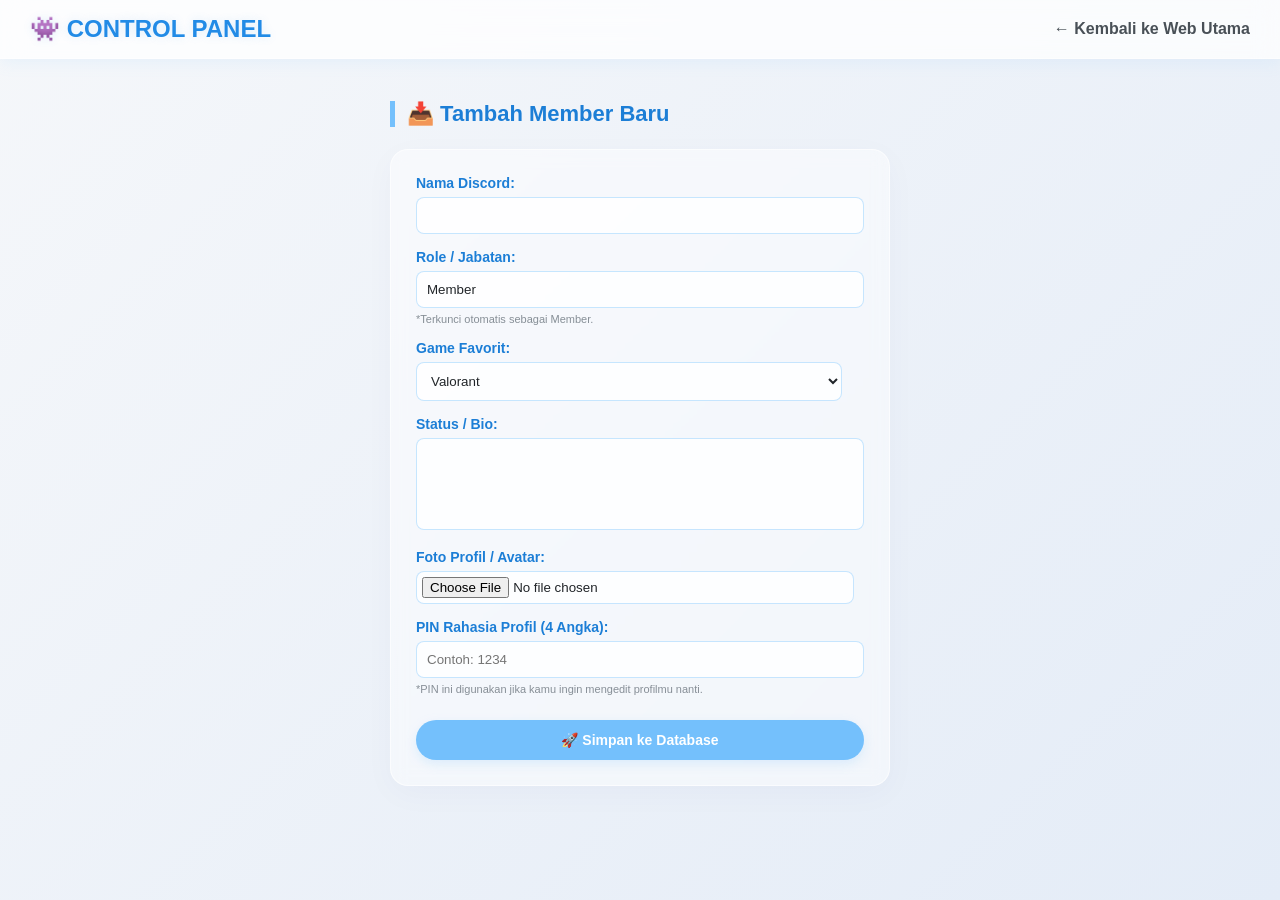
<file: admin.html>
<!DOCTYPE html>
<html lang="id">
<head>
    <meta charset="UTF-8">
    <meta name="viewport" content="width=device-width, initial-scale=1.0">
    <title>Admin - Tambah Member</title>
    <link rel="stylesheet" href="style.css">
</head>
<body>

    <nav class="navbar">
        <h1 class="nav-logo">👾 CONTROL PANEL</h1>
        <div class="nav-links">
            <a href="index.html">← Kembali ke Web Utama</a>
        </div>
    </nav>

    <main class="container container-admin">
        <section class="section-box">
            <h3 class="section-title">📥 Tambah Member Baru</h3>
            
            <!-- Formulir Input -->
            <form id="form-member" class="card-member card-form">
                <div class="form-group">
                    <label class="form-label">Nama Discord:</label>
                    <!-- Ditambahkan oninput="cekNama()" untuk memicu gembok rahasia di JS -->
                    <input type="text" id="input-nama" class="form-input" oninput="cekNama()" required>
                </div>

                <div class="form-group">
                    <label class="form-label">Role / Jabatan:</label>
                    <!-- Otomatis terkunci (disabled) bertuliskan Member -->
                    <input type="text" id="input-role" class="form-input" value="Member" disabled required>
                    <small style="color: #868e96; display: block; margin-top: 5px; font-size: 11px;">*Terkunci otomatis sebagai Member.</small>
                </div>

                <div class="form-group">
                    <label class="form-label">Game Favorit:</label>
                    <!-- Input text diganti menjadi dropdown <select> cerdas -->
                    <select id="select-games" class="form-input" onchange="cekPilihanGame()" required>
                        <option value="Valorant">Valorant</option>
                        <option value="Minecraft">Minecraft</option>
                        <option value="Roblox">Roblox</option>
                        <option value="Mobile Legends">Mobile Legends</option>
                        <option value="lainnya">Dan Lainnya... (Input Sendiri)</option>
                    </select>
                </div>

                <!-- Kotak rahasia tambahan, otomatis muncul jika user memilih "Dan Lainnya..." -->
                <div class="form-group" id="box-game-lainnya" style="display: none;">
                    <label class="form-label">Ketik Game Kamu:</label>
                    <input type="text" id="input-game-manual" class="form-input" placeholder="Misal: GTA V, PB, DOTA 2">
                </div>

                <div class="form-group">
                    <label class="form-label">Status / Bio:</label>
                    <textarea id="input-bio" class="form-input form-textarea"></textarea>
                </div>
                
                <!-- CARI bagian Link Foto Profil / Seed Avatar yang lama, lalu GANTI dengan ini: -->
                <div class="form-group">
                    <label class="form-label">Foto Profil / Avatar:</label>
                    <!-- type="file" akan otomatis membuka File Explorer / Galeri HP saat diklik -->
                    <!-- accept="image/*" artinya hanya boleh memilih file gambar saja -->
                    <input type="file" id="input-avatar-file" class="form-input" accept="image/*" required style="padding: 5px;">
                </div>

                <div class="form-group">
                    <label class="form-label">PIN Rahasia Profil (4 Angka):</label>
                    <!-- ID input-pin wajib ada agar dibaca oleh file admin.js terbaru -->
                    <input type="password" id="input-pin" class="form-input" maxlength="4" placeholder="Contoh: 1234" required>
                    <small style="color: #868e96; display: block; margin-top: 5px; font-size: 11px;">*PIN ini digunakan jika kamu ingin mengedit profilmu nanti.</small>
                </div>



                <button type="submit" class="btn-detail btn-submit">🚀 Simpan ke Database</button>
            </form>
            
            <p id="pesan-sukses" class="text-sukses">Data berhasil dikirim!</p>
        </section>
    </main>

    <script src="admin.js"></script>
</body>
</html>
</file>
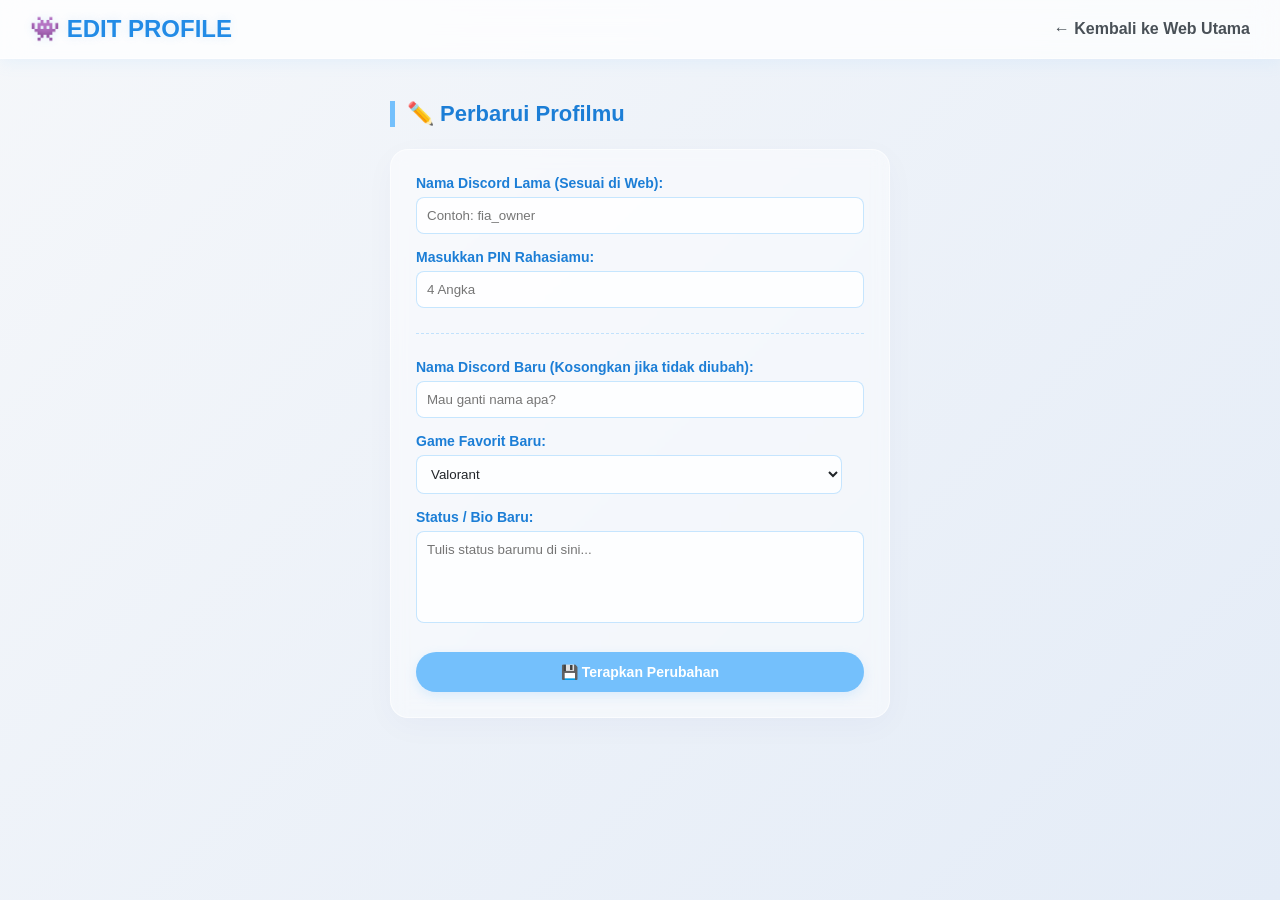
<file: edit.html>
<!DOCTYPE html>
<html lang="id">
<head>
    <meta charset="UTF-8">
    <meta name="viewport" content="width=device-width, initial-scale=1.0">
    <title>Edit Profil Member</title>
    <link rel="stylesheet" href="style.css">
</head>
<body>

    <!-- NAVBAR -->
    <nav class="navbar">
        <h1 class="nav-logo">👾 EDIT PROFILE</h1>
        <div class="nav-links">
            <a href="index.html">← Kembali ke Web Utama</a>
        </div>
    </nav>

    <main class="container container-admin">
        <section class="section-box">
            <h3 class="section-title">✏️ Perbarui Profilmu</h3>
            
            <form id="form-edit" class="card-member card-form">
                <!-- 1. Kunci Identifikasi Keamanan -->
                <div class="form-group">
                    <label class="form-label">Nama Discord Lama (Sesuai di Web):</label>
                    <input type="text" id="edit-nama-lama" class="form-input" placeholder="Contoh: fia_owner" required>
                </div>

                <div class="form-group">
                    <label class="form-label">Masukkan PIN Rahasiamu:</label>
                    <input type="password" id="edit-pin" class="form-input" maxlength="4" placeholder="4 Angka" required>
                </div>

                <!-- Garis pembatas estetik -->
                <hr style="border: none; border-top: 1px dashed rgba(116, 192, 252, 0.4); margin: 25px 0;">

                <!-- 2. Data Baru yang Ingin Diubah -->
                <div class="form-group">
                    <label class="form-label">Nama Discord Baru (Kosongkan jika tidak diubah):</label>
                    <input type="text" id="edit-nama-baru" class="form-input" placeholder="Mau ganti nama apa?">
                </div>

                <div class="form-group">
                    <label class="form-label">Game Favorit Baru:</label>
                    <select id="edit-games" class="form-input" required>
                        <option value="Valorant">Valorant</option>
                        <option value="Minecraft">Minecraft</option>
                        <option value="Roblox">Roblox</option>
                        <option value="Mobile Legends">Mobile Legends</option>
                    </select>
                </div>

                <div class="form-group">
                    <label class="form-label">Status / Bio Baru:</label>
                    <textarea id="edit-bio" class="form-input form-textarea" placeholder="Tulis status barumu di sini..." required></textarea>
                </div>

                <button type="submit" class="btn-detail btn-submit">💾 Terapkan Perubahan</button>
            </form>
            
            <p id="pesan-sukses" class="text-sukses">Profilmu berhasil diperbarui secara live!</p>
        </section>
    </main>

    <script src="edit.js"></script>
</body>
</html>
</file>
<file: style.css>
/* 1. LATAR BELAKANG GRADASI PREMIUM CERAH */
body {
    /* Menggunakan gradasi miring lembut dari abu-abu terang ke biru pastel cerah */
    background: linear-gradient(135deg, #f5f7fa 0%, #e4ecf7 100%);
    background-attachment: fixed;
    color: #2c3e50; /* Warna teks abu-abu gelap kebiruan agar tajam dibaca */
    font-family: 'Segoe UI', Tahoma, Geneva, Verdana, sans-serif;
    margin: 0;
    padding: 0;
}

/* 2. NAVBAR EFEK KACA TRANSPARAN (GLASSMORPHISM) */
.navbar {
    background: rgba(255, 255, 255, 0.75); /* Putih transparan halus */
    backdrop-filter: blur(12px); /* Memberi efek blur mewah pada latar belakang */
    -webkit-backdrop-filter: blur(12px);
    padding: 15px 30px;
    border-bottom: 1px solid rgba(255, 255, 255, 0.5); /* Garis kilau kaca */
    box-shadow: 0 4px 15px rgba(116, 192, 252, 0.1); /* Bayangan biru tipis */
    display: flex;
    justify-content: space-between;
    align-items: center;
    position: sticky;
    top: 0;
    z-index: 100;
}
.nav-logo {
    color: #228be6; /* Biru muda teknologi cerah */
    text-shadow: 0 0 10px rgba(34, 139, 230, 0.15);
    margin: 0;
    font-size: 24px;
    font-weight: 800;
}
.nav-links a {
    color: #495057;
    text-decoration: none;
    font-weight: 600;
    margin-left: 20px;
    transition: all 0.2s ease;
}
.nav-links a:hover {
    color: #228be6;
    transform: translateY(-1px);
}

/* 3. HERO BANNER MINIMALIS MODERN */
.hero {
    text-align: center;
    padding: 60px 20px;
    background: transparent; /* Latar belakang tembus pandang mengikuti gradasi bodi */
}
.hero h2 {
    color: #1c7ed6; /* Biru langit tegas */
    text-shadow: 0 0 12px rgba(28, 126, 214, 0.1);
    font-size: 36px;
    font-weight: 800;
}
.hero p {
    color: #4dabf7; /* Biru muda indigo lembut */
    font-size: 16px;
    font-weight: 500;
}

/* 4. KOTAK KONTEN UTAMA */
.container {
    max-width: 1000px;
    margin: 0 auto;
    padding: 20px;
}
.section-title {
    color: #1c7ed6;
    border-left: 5px solid #74c0fc; /* Aksen garis vertikal biru di kiri judul */
    border-bottom: none; /* Menghilangkan garis bawah jadul */
    padding-left: 12px;
    font-size: 22px;
    font-weight: 700;
}

/* 5. GRID & KARTU MEMBER GAYA KACA PREMIUM */
.grid-member {
    display: grid;
    grid-template-columns: repeat(auto-fill, minmax(180px, 1fr));
    gap: 25px;
    margin-top: 20px;
}
.card-member {
    background: rgba(255, 255, 255, 0.45); /* Panel transparan kaca */
    backdrop-filter: blur(8px);
    -webkit-backdrop-filter: blur(8px);
    border: 1px solid rgba(255, 255, 255, 0.6); /* Kilau luar kaca */
    border-radius: 18px; /* Sudut lebih melengkung mewah */
    text-align: center;
    padding: 25px 20px;
    cursor: pointer;
    box-shadow: 0 8px 32px rgba(31, 38, 135, 0.03);
    transition: all 0.4s cubic-bezier(0.165, 0.84, 0.44, 1); /* Efek gerak sangat halus */
}
/* Efek Hover Mewah: Kartu naik ke atas, background menebal, bayangan biru menyala lembut */
.card-member:hover {
    background: rgba(255, 255, 255, 0.8);
    border-color: #74c0fc;
    box-shadow: 0 12px 24px rgba(116, 192, 252, 0.25);
    transform: translateY(-8px);
}
.avatar {
    width: 85px;
    height: 85px;
    border-radius: 50%;
    border: 4px solid #ffffff; /* Bingkai putih tebal tegap */
    box-shadow: 0 4px 14px rgba(116, 192, 252, 0.3); /* Bayangan lembut melingkar */
    background-color: #f8f9fa;
    margin-bottom: 12px;
    object-fit: cover;
}
.card-member h4 {
    color: #212529;
    margin: 10px 0 5px 0;
    font-size: 19px;
    font-weight: 700;
}
.role {
    color: #228be6;
    font-size: 11px;
    font-weight: bold;
    text-transform: uppercase;
    letter-spacing: 0.8px;
    background: rgba(116, 192, 252, 0.15); /* Bungkus teks dengan kapsul transparan */
    padding: 4px 10px;
    border-radius: 12px;
    display: inline-block;
}

/* 6. TOMBOL MINIMALIS MODERN */
.btn-detail {
    background-color: #74c0fc; /* Warna solid biru muda cerah */
    color: #ffffff;
    border: none;
    padding: 8px 18px;
    border-radius: 20px;
    cursor: pointer;
    margin-top: 12px;
    font-weight: bold;
    font-size: 13px;
    box-shadow: 0 4px 12px rgba(116, 192, 252, 0.2);
    transition: all 0.2s ease;
}
.btn-detail:hover {
    background-color: #228be6;
    box-shadow: 0 6px 16px rgba(34, 139, 230, 0.35);
}

/* 7. POP-UP MODAL KACA */
.modal-bg {
    display: none;
    position: fixed;
    z-index: 200;
    left: 0; top: 0; width: 100%; height: 100%;
    background-color: rgba(148, 163, 184, 0.3); /* Blur gelap transparan */
    backdrop-filter: blur(6px);
    -webkit-backdrop-filter: blur(6px);
}
.modal-content {
    background: rgba(255, 255, 255, 0.9);
    backdrop-filter: blur(10px);
    border: 1px solid rgba(255, 255, 255, 0.7);
    margin: 15% auto;
    padding: 30px;
    box-shadow: 0 20px 40px rgba(0, 0, 0, 0.06);
    width: 85%; max-width: 400px;
    border-radius: 20px;
    position: relative;
}
.btn-tutup {
    position: absolute; right: 18px; top: 12px;
    color: #adb5bd; font-size: 28px; font-weight: bold; cursor: pointer;
    transition: color 0.2s;
}
.btn-tutup:hover {
    color: #495057;
}
.modal-header h3 {
    color: #1c7ed6; font-size: 22px; font-weight: 700;
}
.modal-body p {
    margin: 15px 0; font-size: 14px; color: #495057;
    border-bottom: 1px dashed rgba(116, 192, 252, 0.2); /* Pembatas putus-putus biru tipis */
    padding-bottom: 8px;
}
/* Mengubah ketikan tebal (Kategori) di Pop-up jadi warna biru langit */
.modal-body strong {
    color: #1c7ed6;
}

/* --- TAMBAHAN DESAIN KHUSUS HALAMAN ADMIN & EDIT --- */
.container-admin {
    max-width: 500px;
}
.card-form {
    text-align: left;
    cursor: default;
    padding: 25px;
}
.form-group {
    margin-bottom: 15px;
}
.form-label {
    color: #1c7ed6;
    display: block;
    margin-bottom: 6px;
    font-weight: bold;
    font-size: 14px;
}
.form-input {
    width: 95%;
    padding: 10px;
    background-color: rgba(255, 255, 255, 0.8);
    color: #212529;
    border: 1px solid rgba(116, 192, 252, 0.4);
    border-radius: 8px;
    font-family: inherit;
    transition: 0.2s;
}
/* Efek bersinar halus saat kotak form diklik/diketik */
.form-input:focus {
    outline: none;
    background-color: #ffffff;
    border-color: #228be6;
    box-shadow: 0 0 10px rgba(34, 139, 230, 0.2);
}
.form-textarea {
    height: 70px;
    resize: none;
}
.btn-submit {
    width: 100%;
    padding: 12px;
    margin-top: 10px;
    font-size: 14px;
}
.text-sukses {
    color: #2b8a3e;
    text-align: center;
    margin-top: 15px;
    display: none;
    font-weight: bold;
}

/* --- TAMBAHAN DESAIN GALERI MEDIA GLASSMORPHISM --- */
.link-admin {
    color: #228be6;
    font-weight: bold;
}
.card-media {
    text-align: left;
    cursor: default;
    padding: 18px;
}
.img-galeri {
    width: 100%;
    height: 150px;
    object-fit: cover;
    border-radius: 12px; /* Membuat sudut foto galeri lebih melengkung modis */
}
.video-container {
    position: relative;
    padding-bottom: 56.25%;
    height: 0;
    overflow: hidden;
    border-radius: 12px; /* Membuat sudut video melengkung modis */
    background-color: #0b0c10;
}
.video-container iframe {
    position: absolute;
    top: 0; left: 0; width: 100%; height: 100%; border: none;
}
.media-title {
    margin: 12px 0 5px 0;
    font-size: 17px;
    font-weight: 700;
    color: #212529;
}
.media-desc {
    color: #666666;
    font-size: 13.5px;
    margin: 0;
    line-height: 1.4;
}


/* --- 👾 AKSEN KAPSUL GAME GAYA DISCORD (TEMPEL DI PALING BAWAH) --- */

/* Wadah untuk menampung kapsul game agar rapi di tengah kartu */
.game-collection {
    display: flex;
    flex-wrap: wrap;
    justify-content: center;
    gap: 6px;
    margin-top: 12px;
}

/* Desain kotak kapsul mini ala Discord Profile */
.badge-game {
    font-size: 11px;
    font-weight: 700;
    padding: 4px 10px;
    border-radius: 10px;
    color: #ffffff;
    display: inline-block;
    box-shadow: 0 2px 5px rgba(0, 0, 0, 0.05);
}

/* 🎨 ATURAN WARNA KAPSUL (Disesuaikan dengan tema game asli) */
.bg-valorant {
    background-color: #ff4655; /* Merah Valorant */
}

.bg-roblox {
    background-color: #111111; /* Hitam pekat Roblox */
    border: 1px solid rgba(255, 255, 255, 0.2);
}

.bg-minecraft {
    background-color: #2b8a3e; /* Hijau Rumput Minecraft */
}

.bg-mobilelegends {
    background-color: #fcc419; /* Emas/Kuning MLBB */
    color: #000000; /* Teks hitam agar kontras dan terbaca */
}

.bg-gamelainnya {
    background-color: #4dabf7; /* Biru muda bawaan untuk game input manual */
}
</file>
